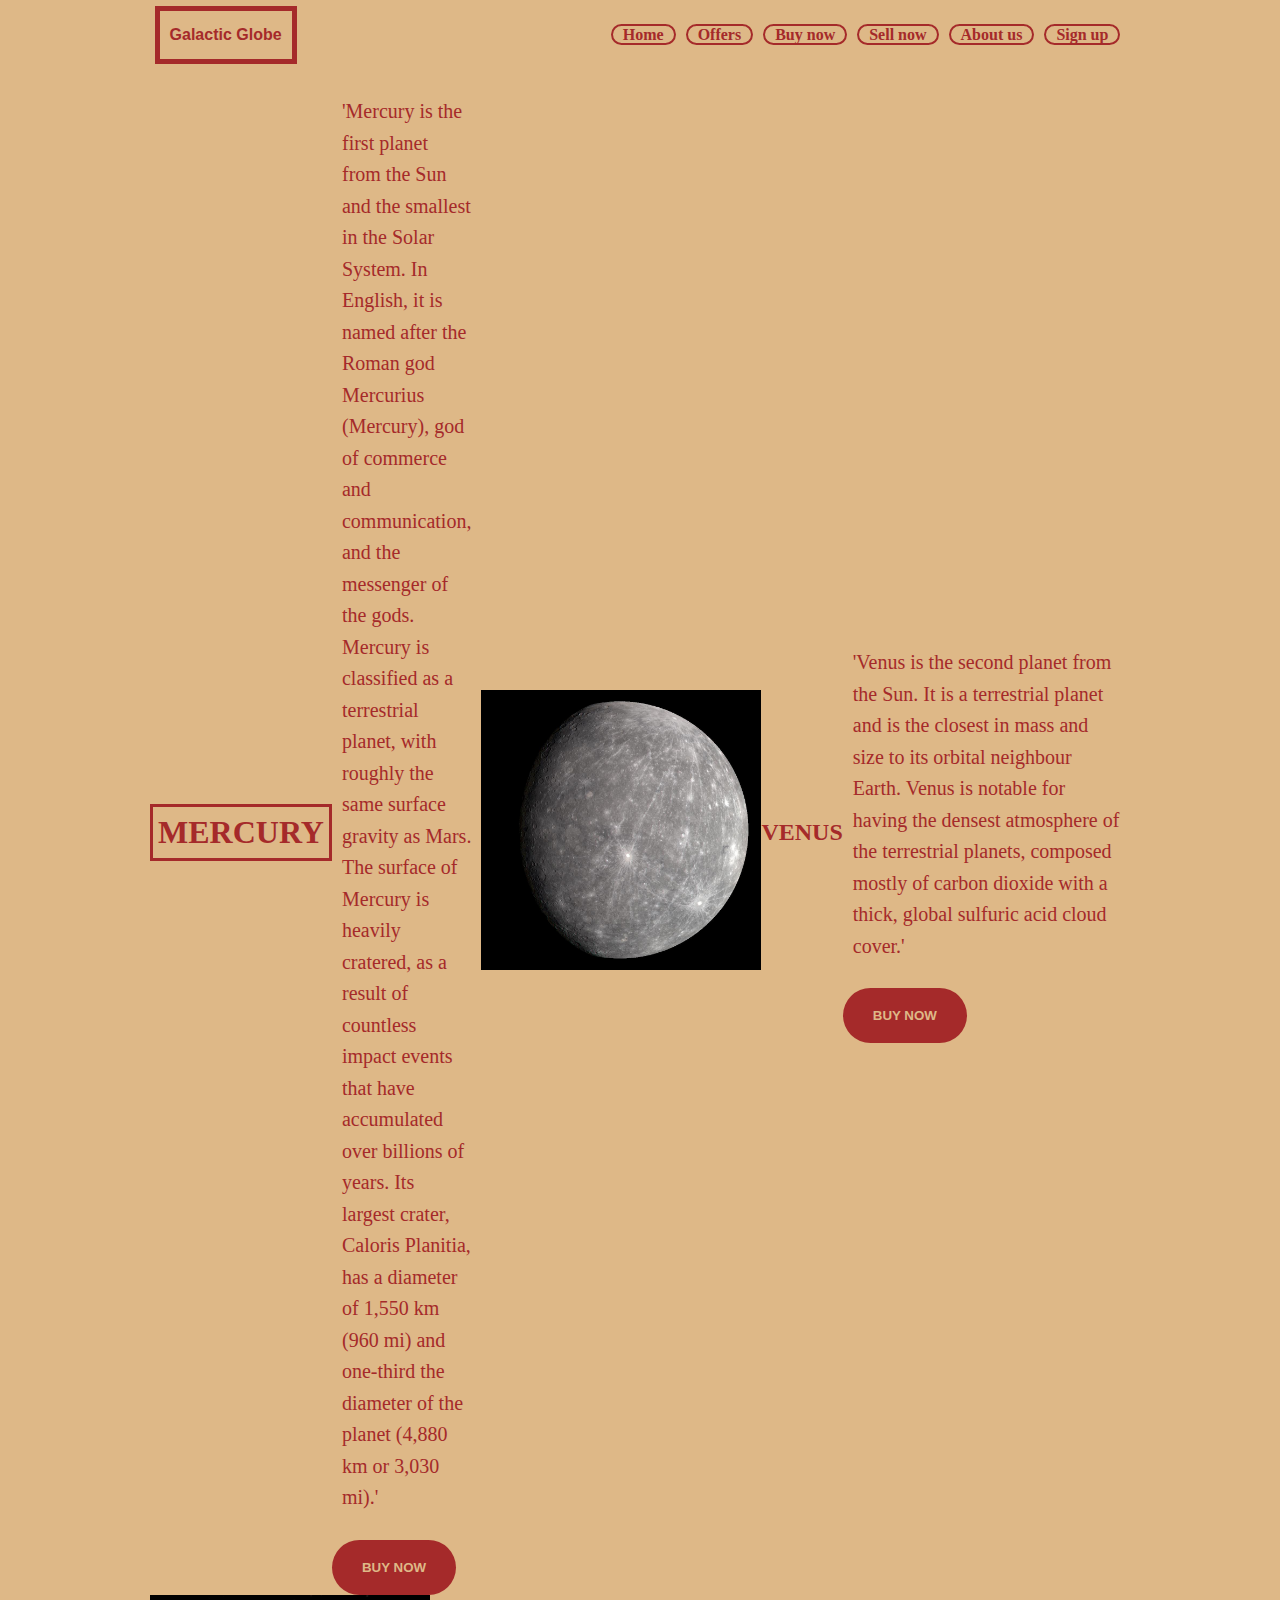
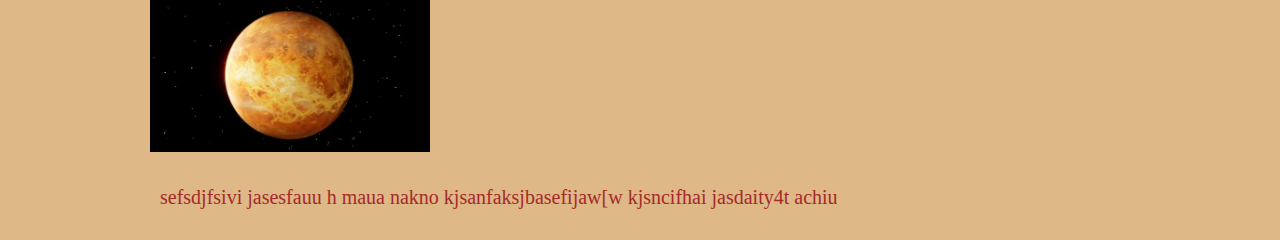
<file: index.html>
<!DOCTYPE html>
<html lang="en">
<head>
    <meta charset="UTF-8">
    <meta name="viewport" content="width=device-width, initial-scale=1.0">
    <title>Planet Store</title>
    <link rel="stylesheet" href="style1.css">

</head>
<body>
    <header>
        <div class ="LOGO">Galactic Globe</div>
        <nav>
            <ul>
                <li><a href="index.html">Home</a></li>
                <li><a href="#">Offers</a></li>
                <li><a href="#">Buy now</a></li>
                <li><a href="#">Sell now</a></li>
                <li><a href="#">About us</a></li>
                <li><a href="signup.html" class="signup">Sign up</a></li>
            </ul>
        </nav>
    </header>
    <main>
        <div class="contleft">
            <h1>MERCURY</h1>
        </div>
        <div class="contmid">
            <p>
                'Mercury is the first planet from the Sun and the smallest in the Solar System. In English, it is named after the Roman god Mercurius (Mercury), god of commerce and communication, and the messenger of the gods. Mercury is classified as a terrestrial planet, with roughly the same surface gravity as Mars. The surface of Mercury is heavily cratered, as a result of countless impact events that have accumulated over billions of years. Its largest crater, Caloris Planitia, has a diameter of 1,550 km (960 mi) and one-third the diameter of the planet (4,880 km or 3,030 mi).'
            </p>
            <button class="bt">Buy Now</button>
        </div>
        <div class="contright">
            <img src="mercury.jpg" class="mercy">
        </div>
    
        <div class="contleft2">
            <h2>VENUS</h2>
        </div>
        <div class="contmid2">
            <p>
                'Venus is the second planet from the Sun. It is a terrestrial planet and is the closest in mass and size to its orbital neighbour Earth. Venus is notable for having the densest atmosphere of the terrestrial planets, composed mostly of carbon dioxide with a thick, global sulfuric acid cloud cover.'
            </p>
            <button class="bt">Buy Now</button>
        </div>
        
        <div class="contright2">
            <img src="venus.jpg" class="vency">
            <p>sefsdjfsivi jasesfauu h maua nakno kjsanfaksjbasefijaw[w kjsncifhai jasdaity4t  achiu</p>
        </div>
        

    </main>
</body>
</html>
</file>
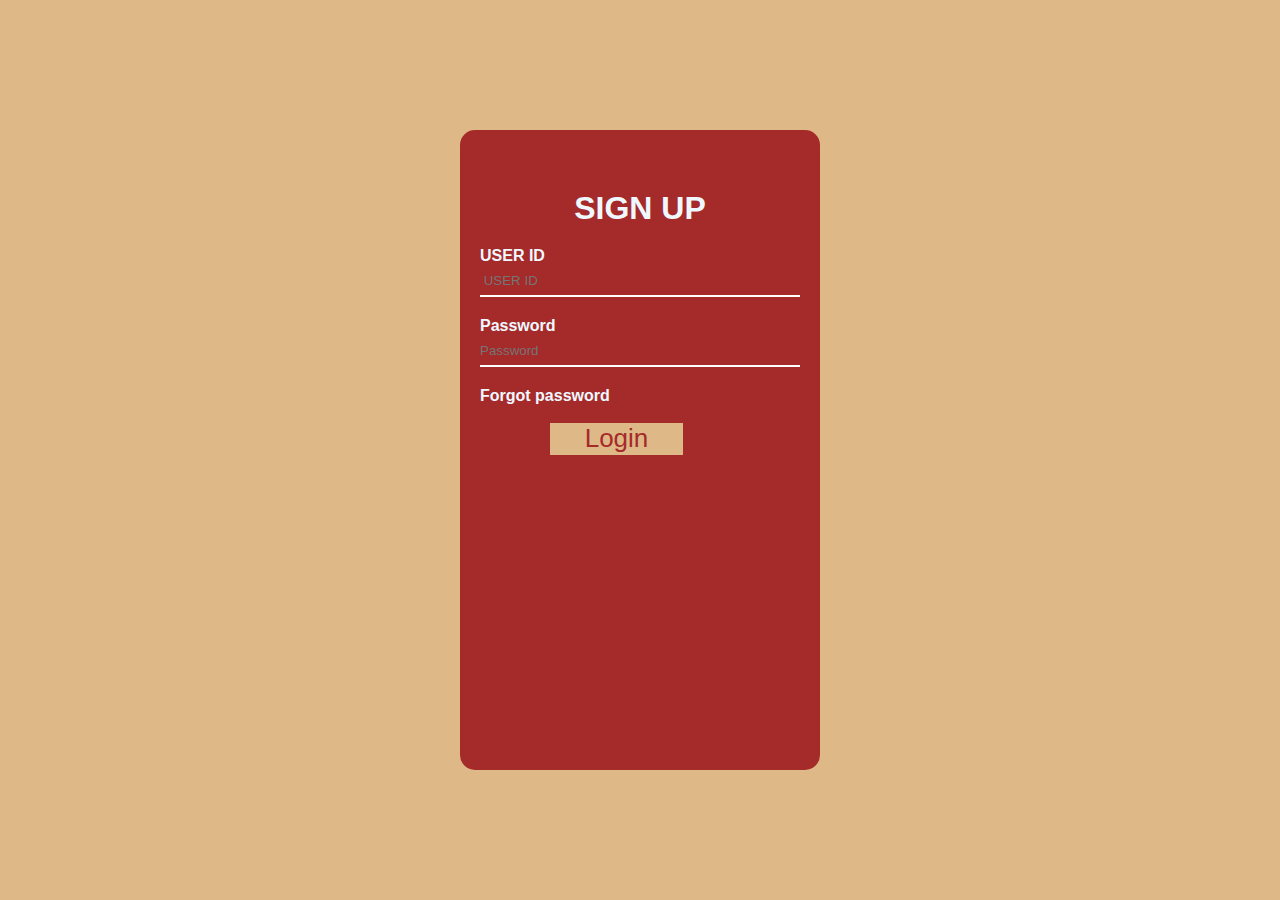
<file: signup.html>
<!DOCTYPE html>
<html lang="en">
<head>
    <meta charset="UTF-8">
    <meta http-equiv="X-UA-Compatible" content="IE=edge">
    <meta name="viewport" content="width=device-width, initial-scale=1.0">
    <title>Login-page</title>
    <link rel="stylesheet" href="style2.css">
</head>
<body>
<div class="box">
        
        <h1>SIGN UP</h1>
        <form>
            <p> USER ID</p>
            <input type="text" name="" placeholder=" USER ID">
            <br>
            <p>Password</p>
            <input type="password" name="" placeholder="Password">
            <br>
            <p>Forgot password</p>
            <br>
            <a href="index.html" target="_blank"> Login
            </a>
            <br>
            
        </form>
    
</div>
    
</body>
</html>
</file>
<file: style1.css>
*{
    margin: 0;
padding:0;
box-sizing: border-box;
font-weight:bold;
color:brown;
}
body{
    font-family: Georgia, 'Times New Roman', Times, serif;
    background-color: burlywood;
}
header{
    height:70px;
    display:flex;
    justify-content: space-around;
    align-items: center;
    border-bottom:5px black;
}
ul{
    display: flex;
    list-style-type: none;
}
ul li a{
    margin:0 5px;
    border:2px solid brown;
    padding: 0px 10px;
    text-decoration: none;
    border-radius: 50px;
}.LOGO{
    border:5px solid brown;
    padding: 15px 10px;
    font-family: 'Gill Sans', 'Gill Sans MT', Calibri, 'Trebuchet MS', sans-serif;

}
.signup{
    background-color: burlywood;
    color:brown;
    
}
.signup:hover{
    background-color:brown;
    color:burlywood;

}
main{
    display: flex;
    height:90vh;
    justify-content:space-evenly;
    align-items:center;
    margin:0px 150px;
    flex-wrap: wrap;
}
main h1{
    border:3px solid brown;
    padding: 7px 5px;
    flex :1;
    text-align: left;

}
main p{
    font-size:20px;
    font-weight:200;
    line-height: 31.5px;
    margin: 26px 10px;
}
.contleft{
    flex:1;
}
.contmid{
    flex:2;
}
.contright{
    flex:1;
}
.bt{
    padding: 20px 30px;
    background:brown;
    outline:none;
    border:none;
    color:burlywood;
    border-radius:50px ;
    text-transform: uppercase;
    font-weight: 700;


}
.mercy{
    flex:auto;
    max-width: 280px;
    height: auto;

}
/*main h2{
    border:3px solid brown;
    padding: 7px 5px;
    flex :1;
    text-align: left;

}*/
.contleft2{
    flex:1;
   
    
    
}
.contmid2{
    flex:50;
    

}
.contright2{
    flex:auto;
}
.vency{
    flex:auto;
    max-width: 280px;
    height: auto;

}
</file>
<file: style2.css>
* {
    margin: 0;
    padding: 0;
    
}

body {
    
    background-color: burlywood;
    background-size: cover;
    font-family:'Franklin Gothic Medium', 'Arial Narrow', Arial, sans-serif;
    color: aliceblue;
    
}
.box {
    
    background-color: brown;
    
    width: 320px;
    height: 60vh;
    
    top: 50%;
    left: 50%;
    position: absolute;
    transform: translate(-50%, -50%);
    transform: translate();
    border-radius: 15px;
    
    padding: 50px 20px;
}

.logo {
    width: 90px;
    background-color: transparent;
    top: -50px;
    left: calc(50% - 50px);
    position: absolute;
    padding-bottom: 80px;

}

h1 {
    margin: 10px 0px 20px 0px;
    padding: 0;
    text-align: center;
    font-size: 18;
}

p {
    margin: 0;
    padding: 0;
    font-weight: bold;
}

input[type="text"],
input[type="password"] {
    width: 100%;
    margin-bottom: 20px;
    background: transparent;
    border: none;
    border-bottom: 2px solid white;
    outline: none;
    height: 30px;
    color: aliceblue;
}

input[type="submit"] {
    border: none;
    outline: none;
    height: 30px;
    width: 100%;
    background-color: rgb(255, 255, 255);
    color: aliceblue;
    position: relative;
}

a {
    color: brown;
    font-size: 26px;
    font-weight: 500px;
    line-height: 30px;
    text-decoration: solid;
    place-items: center;
    text-align: center;
    position: absolute;
    left: 90px;
    font-family: 'Franklin Gothic Medium', 'Arial Narrow', Arial, sans-serif;
    background-color: burlywood;
    width: 133px;
    height: 32px;
    
    
    
}
a.hover{
    background-color: burlywood;
    color: brown;
}
</file>
